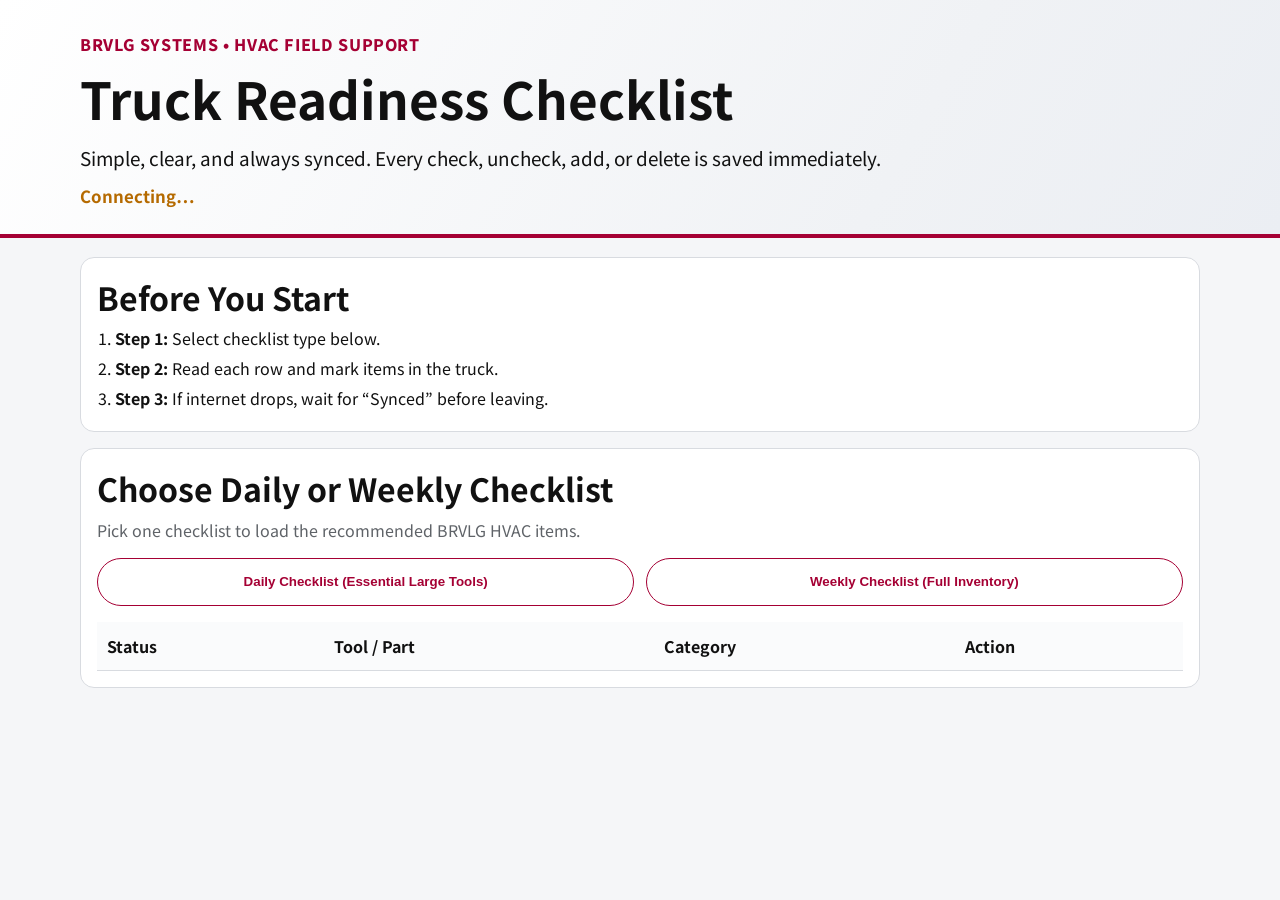
<file: index.html>
<!doctype html>
<html lang="en">
  <head>
    <meta charset="UTF-8" />
    <meta name="viewport" content="width=device-width, initial-scale=1.0" />
    <title>BRVLG HVAC Technician Checklist</title>
    <link rel="preconnect" href="https://fonts.googleapis.com" />
    <link rel="preconnect" href="https://fonts.gstatic.com" crossorigin />
    <link href="https://fonts.googleapis.com/css2?family=Noto+Sans+KR:wght@400;500;700;800&display=swap" rel="stylesheet" />
    <link rel="stylesheet" href="styles.css" />
  </head>
  <body>
    <header class="hero">
      <div class="hero-inner">
        <p class="badge">BRVLG SYSTEMS • HVAC FIELD SUPPORT</p>
        <h1>Truck Readiness Checklist</h1>
        <p class="lead">Simple, clear, and always synced. Every check, uncheck, add, or delete is saved immediately.</p>
        <div id="sync-status" class="sync status-warn" aria-live="polite">Connecting…</div>
      </div>
    </header>

    <main class="container">
      <section class="card tips">
        <h2>Before You Start</h2>
        <ol>
          <li><strong>Step 1:</strong> Select checklist type below.</li>
          <li><strong>Step 2:</strong> Read each row and mark items in the truck.</li>
          <li><strong>Step 3:</strong> If internet drops, wait for “Synced” before leaving.</li>
        </ol>
      </section>

      <section class="card">
        <h2 id="checklist-title">Choose Daily or Weekly Checklist</h2>
        <p class="muted" id="checklist-subtitle">Pick one checklist to load the recommended BRVLG HVAC items.</p>
        <div class="choice-row" role="group" aria-label="Checklist type">
          <button class="choice-btn" data-type="daily">Daily Checklist (Essential Large Tools)</button>
          <button class="choice-btn" data-type="weekly">Weekly Checklist (Full Inventory)</button>
        </div>

        <div class="table-wrap">
          <table>
            <thead>
              <tr>
                <th>Status</th>
                <th>Tool / Part</th>
                <th>Category</th>
                <th>Action</th>
              </tr>
            </thead>
            <tbody id="checklist"></tbody>
          </table>
        </div>
      </section>
    </main>

    <template id="item-template">
      <tr data-id="">
        <td data-label="Status"><input type="checkbox" class="item-check" /></td>
        <td class="item-name" data-label="Tool / Part"></td>
        <td class="item-category" data-label="Category"></td>
        <td data-label="Action"><button class="delete-btn" type="button">Delete</button></td>
      </tr>
    </template>

    <script src="script.js"></script>
  </body>
</html>
</file>
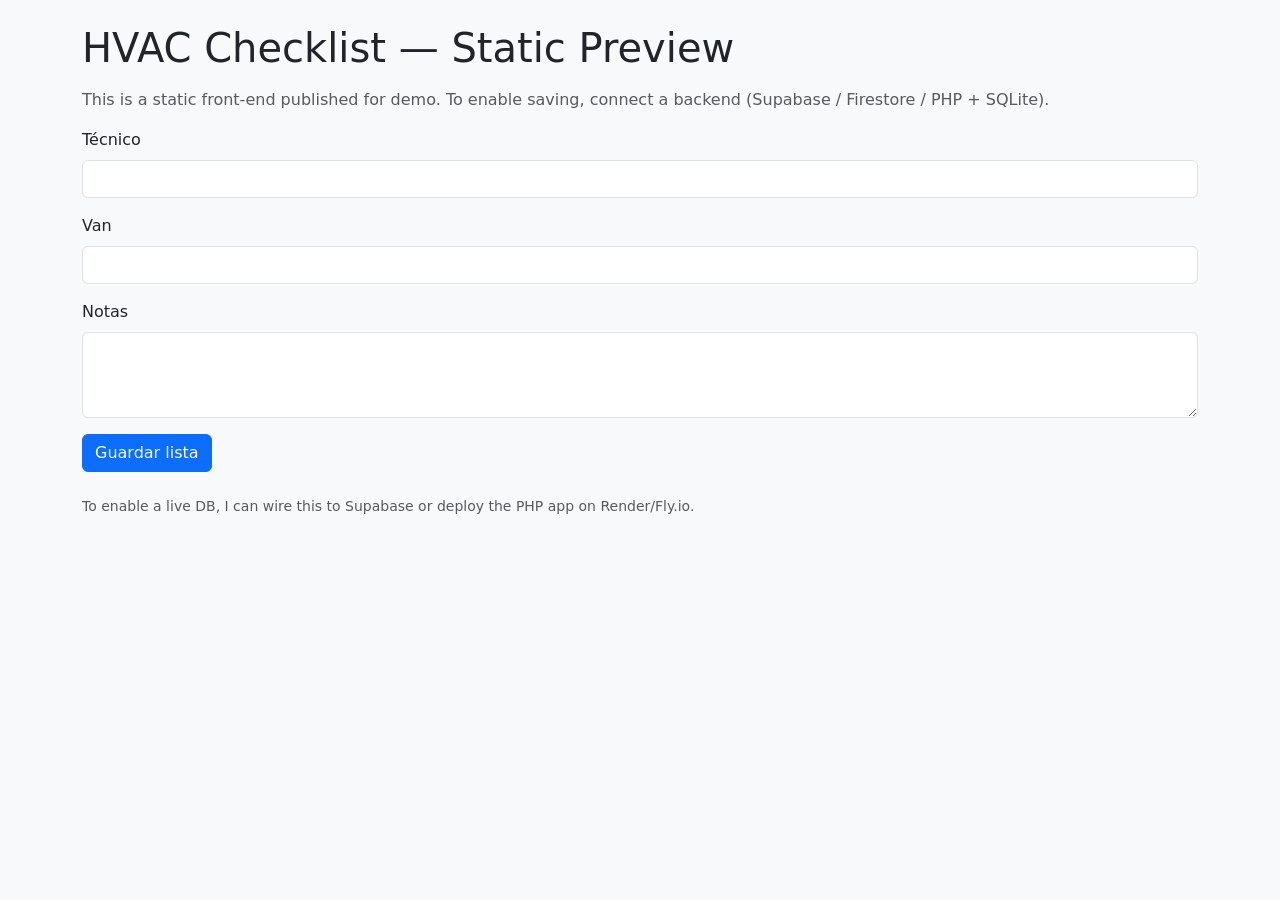
<file: public/index.html>
<!doctype html>
<html lang="en">
<head>
  <meta charset="utf-8">
  <meta name="viewport" content="width=device-width,initial-scale=1">
  <title>HVAC Checklist (Static)</title>
  <link href="https://cdn.jsdelivr.net/npm/bootstrap@5.3.3/dist/css/bootstrap.min.css" rel="stylesheet">
  <style>body{padding:24px;background:#f8f9fa}</style>
</head>
<body>
  <div class="container">
    <h1 class="mb-3">HVAC Checklist — Static Preview</h1>
    <p class="text-muted">This is a static front-end published for demo. To enable saving, connect a backend (Supabase / Firestore / PHP + SQLite).</p>

    <form id="demo-form">
      <div class="mb-3">
        <label class="form-label">Técnico</label>
        <input class="form-control" id="technician_name">
      </div>
      <div class="mb-3">
        <label class="form-label">Van</label>
        <input class="form-control" id="van_name">
      </div>
      <div class="mb-3">
        <label class="form-label">Notas</label>
        <textarea class="form-control" id="notes" rows="3"></textarea>
      </div>
      <button class="btn btn-primary" type="button" onclick="alert('This is a static demo — saving disabled')">Guardar lista</button>
    </form>

    <div class="mt-4 text-muted small">To enable a live DB, I can wire this to Supabase or deploy the PHP app on Render/Fly.io.</div>
  </div>
</body>
</html>
</file>
<file: styles.css>
:root {
  --bg: #f5f6f8;
  --text: #111;
  --muted: #5f6368;
  --brand: #a50034;
  --brand-dark: #7d0028;
  --line: #d8dbe0;
  --ok: #008a4e;
  --warn: #b56a00;
  --err: #b00020;
  --white: #fff;
}
* { box-sizing: border-box; }
body {
  margin: 0;
  font-family: 'Noto Sans KR', Arial, sans-serif;
  color: var(--text);
  background: var(--bg);
}
.hero {
  background: linear-gradient(120deg, #ffffff 0%, #f0f2f5 70%, #ebeef3 100%);
  border-bottom: 4px solid var(--brand);
  animation: fadeIn .45s ease-out;
}
@keyframes fadeIn { from { opacity: 0; transform: translateY(8px);} to {opacity:1;transform:none;} }
.hero-inner, .container { width: min(1120px, 94vw); margin: 0 auto; }
.hero-inner { padding: 2rem 0 1.6rem; }
.badge { color: var(--brand); font-weight: 800; letter-spacing: .04em; margin: 0; }
h1 { font-size: clamp(1.75rem, 4.8vw, 3.2rem); margin: .3rem 0 .6rem; }
.lead { font-size: clamp(1rem, 2.5vw, 1.18rem); margin: 0; }
.sync { margin-top: .8rem; font-weight: 700; font-size: 1.05rem; }

.container { padding: 1.2rem 0 2rem; display: grid; gap: 1rem; }
.card { background: var(--white); border: 1px solid var(--line); border-radius: 14px; padding: 1rem; }
h2 { margin: 0 0 .4rem; font-size: clamp(1.2rem, 3vw, 2rem); }
.muted { color: var(--muted); margin-top: .2rem; font-size: 1rem; }
.tips ol { margin: .4rem 0 0 1.1rem; padding: 0; }
.tips li { margin: .35rem 0; font-size: 1rem; }
.choice-row { display: flex; flex-wrap: wrap; gap: .7rem; margin: .8rem 0 1rem; }
.choice-btn {
  flex: 1 1 280px;
  border: 1px solid var(--brand);
  background: var(--white);
  color: var(--brand);
  border-radius: 999px;
  padding: .8rem 1rem;
  font-weight: 700;
  cursor: pointer;
  min-height: 48px;
}
.choice-btn.active, .choice-btn:hover { background: var(--brand); color: var(--white); }

.table-wrap { width: 100%; }
table { width: 100%; border-collapse: collapse; }
th, td { border-bottom: 1px solid var(--line); padding: .75rem .6rem; text-align: left; font-size: 1rem; }
th { background: #fafbfc; font-size: 1rem; }
.item-check { width: 22px; height: 22px; }
.delete-btn { border: 1px solid #f0b2c6; color: var(--brand-dark); background: #fff7fa; border-radius: 8px; padding: .45rem .7rem; min-height: 42px; }
.status-ok { color: var(--ok); }
.status-warn { color: var(--warn); }
.status-err { color: var(--err); }

@media (max-width: 900px) {
  .hero-inner, .container { width: 94vw; }
}

@media (max-width: 760px) {
  .card { padding: .9rem; }
  table, thead, tbody, tr, th, td { display: block; }
  thead { display: none; }
  tbody { display: grid; gap: .8rem; }
  tr {
    border: 1px solid var(--line);
    border-radius: 10px;
    padding: .7rem;
    background: #fff;
  }
  td {
    border: 0;
    padding: .35rem 0;
    display: flex;
    justify-content: space-between;
    align-items: center;
    gap: .8rem;
  }
  td::before {
    content: attr(data-label);
    font-weight: 700;
    color: #3e4350;
    min-width: 78px;
  }
  .delete-btn { width: 100%; }
}

@media (max-width: 480px) {
  .hero-inner { padding-top: 1.35rem; }
  .badge { font-size: .82rem; }
  .sync { font-size: .98rem; }
  .choice-btn { flex-basis: 100%; }
}
</file>
